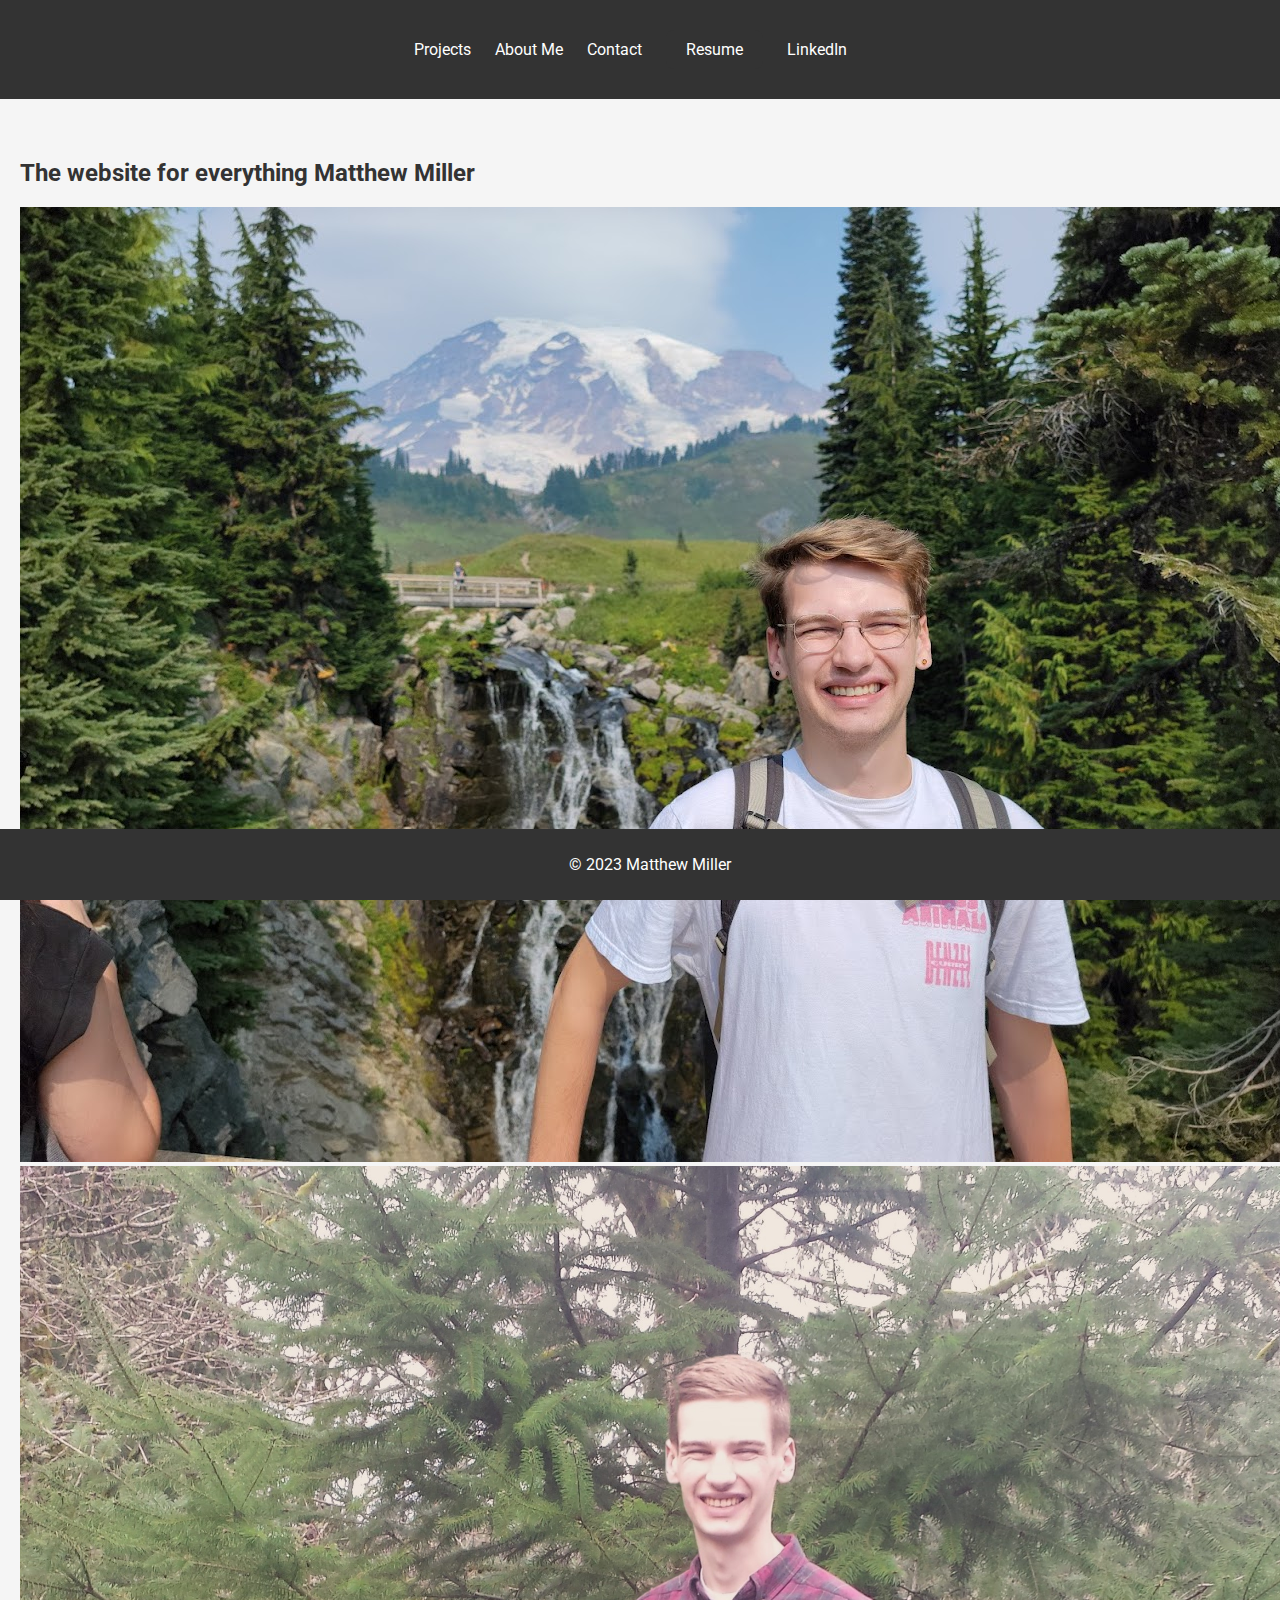
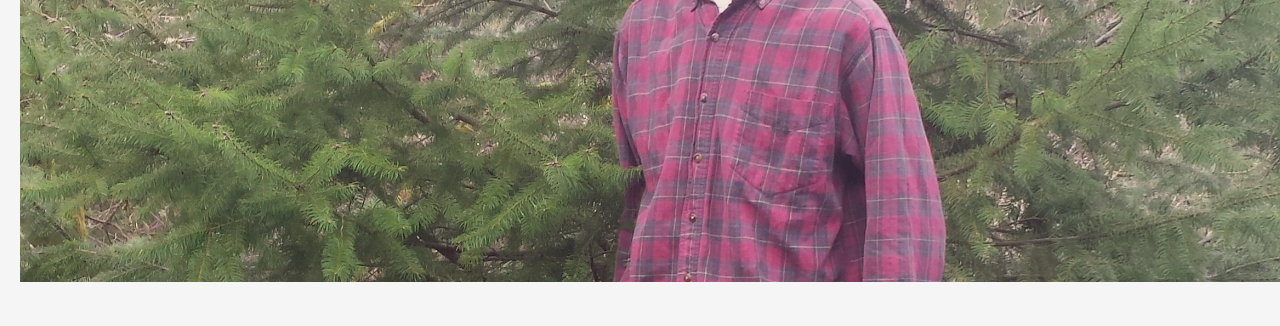
<file: index.html>
<!DOCTYPE html>
<html lang="en">

<head>
    <meta charset="UTF-8">
    <meta name="viewport" content="width=device-width, initial-scale=1.0">
    <title>Matthew Miller</title>
    <link rel="stylesheet" href="styles.css">
    <link href="https://fonts.googleapis.com/css2?family=Roboto:wght@400;700&display=swap" rel="stylesheet">
    <style>
            .bottom-spacer {
                height: 50px; /* Adjust the height as needed */
            }
    </style>
</head>

<body>
    <header>
        <nav>
            <ul>
                <li><a href="projects.html">Projects</a></li>
                <li><a href="about.html">About Me</a></li>
                <li><a href="contact.html">Contact</a></li>
                <li><a href="Resume.pdf" target="_blank" class="resume-link">Resume</a></li>
                <li><a href="https://www.linkedin.com/in/matthewrobertmillerosu/" target="_blank">LinkedIn</a></li>
            </ul>
        </nav>
    </header>

    <!--<section id="projects" class="section">
        <h2>Projects</h2>
        <div class="project">
            <img src="project1.jpg" alt="Project 1">
            <p>Project 1 Description</p>
        </div>
        <div class="project">
            <img src="project2.jpg" alt="Project 2">
            <p>Project 2 Description</p>
        </div>
    </section>

    <section id="resume" class="section">
        <h2>Resume</h2>
        <a href="your_resume.pdf" target="_blank" class="resume-link">Download Resume</a>
        <!-- Add resume content here ->
    </section>

    <section id="about" class="section">
        <h2>About Me</h2>
        <!-- Add your about me content here ->
    </section>-->

    <section id="pictures" class="section">
        <h2>The website for everything Matthew Miller</h2>
        <img src="20220911_115409.jpg" alt="Image 1">
        <img src="pic2.jpg" alt="Image 2" width="1273">
    </section>

    <footer>
        <p>&copy; 2023 Matthew Miller</p>
    </footer>
</body>

</html>
</file>
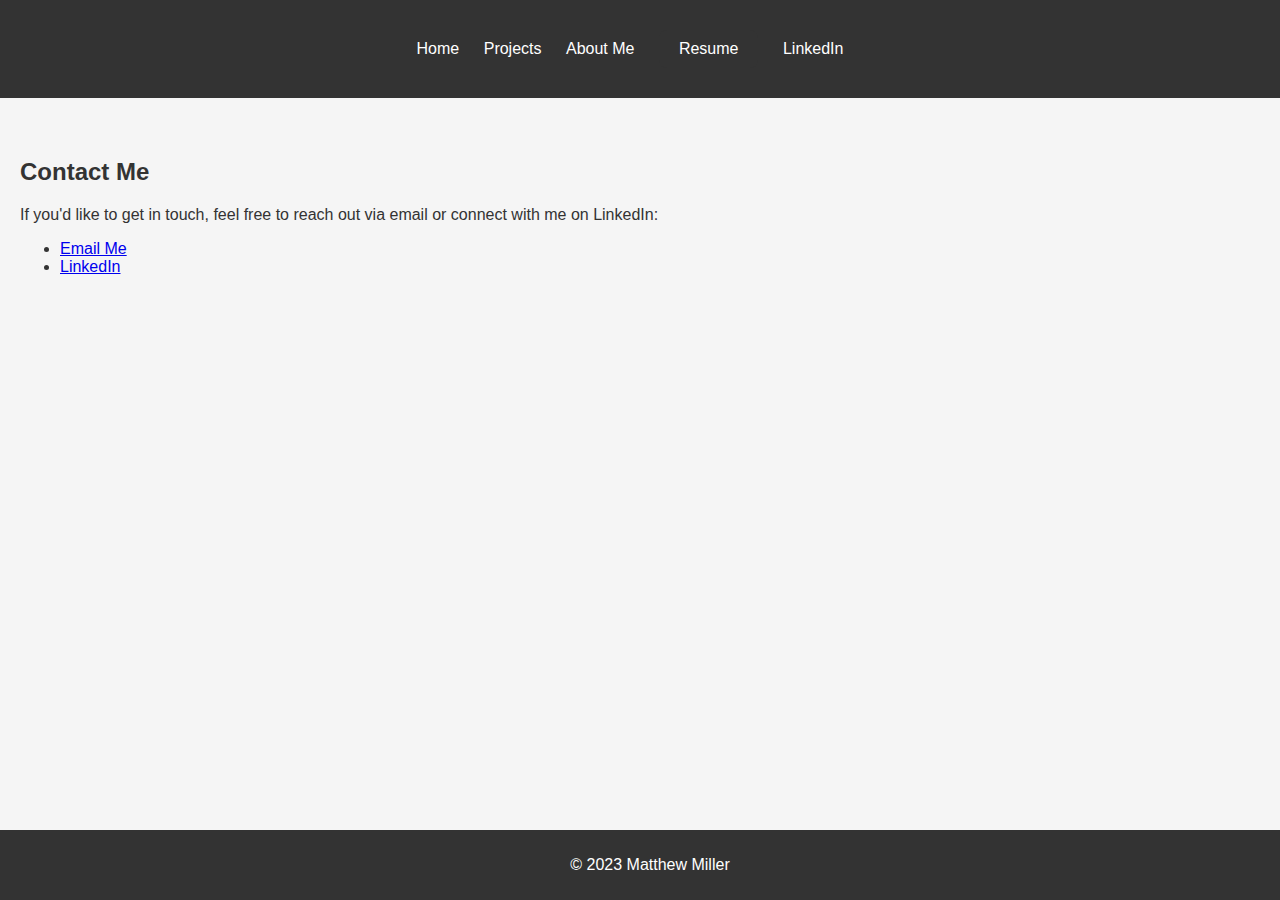
<file: contact.html>
<!DOCTYPE html>
<html lang="en">

<head>
    <meta charset="UTF-8">
    <meta name="viewport" content="width=device-width, initial-scale=1.0">
    <title>Contact Me</title>
    <link rel="stylesheet" href="styles.css">
</head>

<body>
     <header>
        <nav>
            <ul>
                <li><a href="index.html">Home</a></li>
                <li><a href="projects.html">Projects</a></li>
                <li><a href="about.html">About Me</a></li>
                <li><a href="Resume.pdf" target="_blank" class="resume-link">Resume</a></li>
                <li><a href="https://www.linkedin.com/in/matthewrobertmillerosu/" target="_blank">LinkedIn</a></li>
            </ul>
        </nav>
    </header>

    <section id="contact" class="section">
        <h2>Contact Me</h2>
        <p>If you'd like to get in touch, feel free to reach out via email or connect with me on LinkedIn:</p>
        <ul>
            <li><a href="mailto:millema5@oregonstate.edu">Email Me</a></li>
            <li><a href="https://www.linkedin.com/in/matthewrobertmillerosu/" target="_blank">LinkedIn</a></li>
        </ul>
    </section>

    <footer>
        <p>&copy; 2023 Matthew Miller</p>
    </footer>
</body>

</html>
</file>
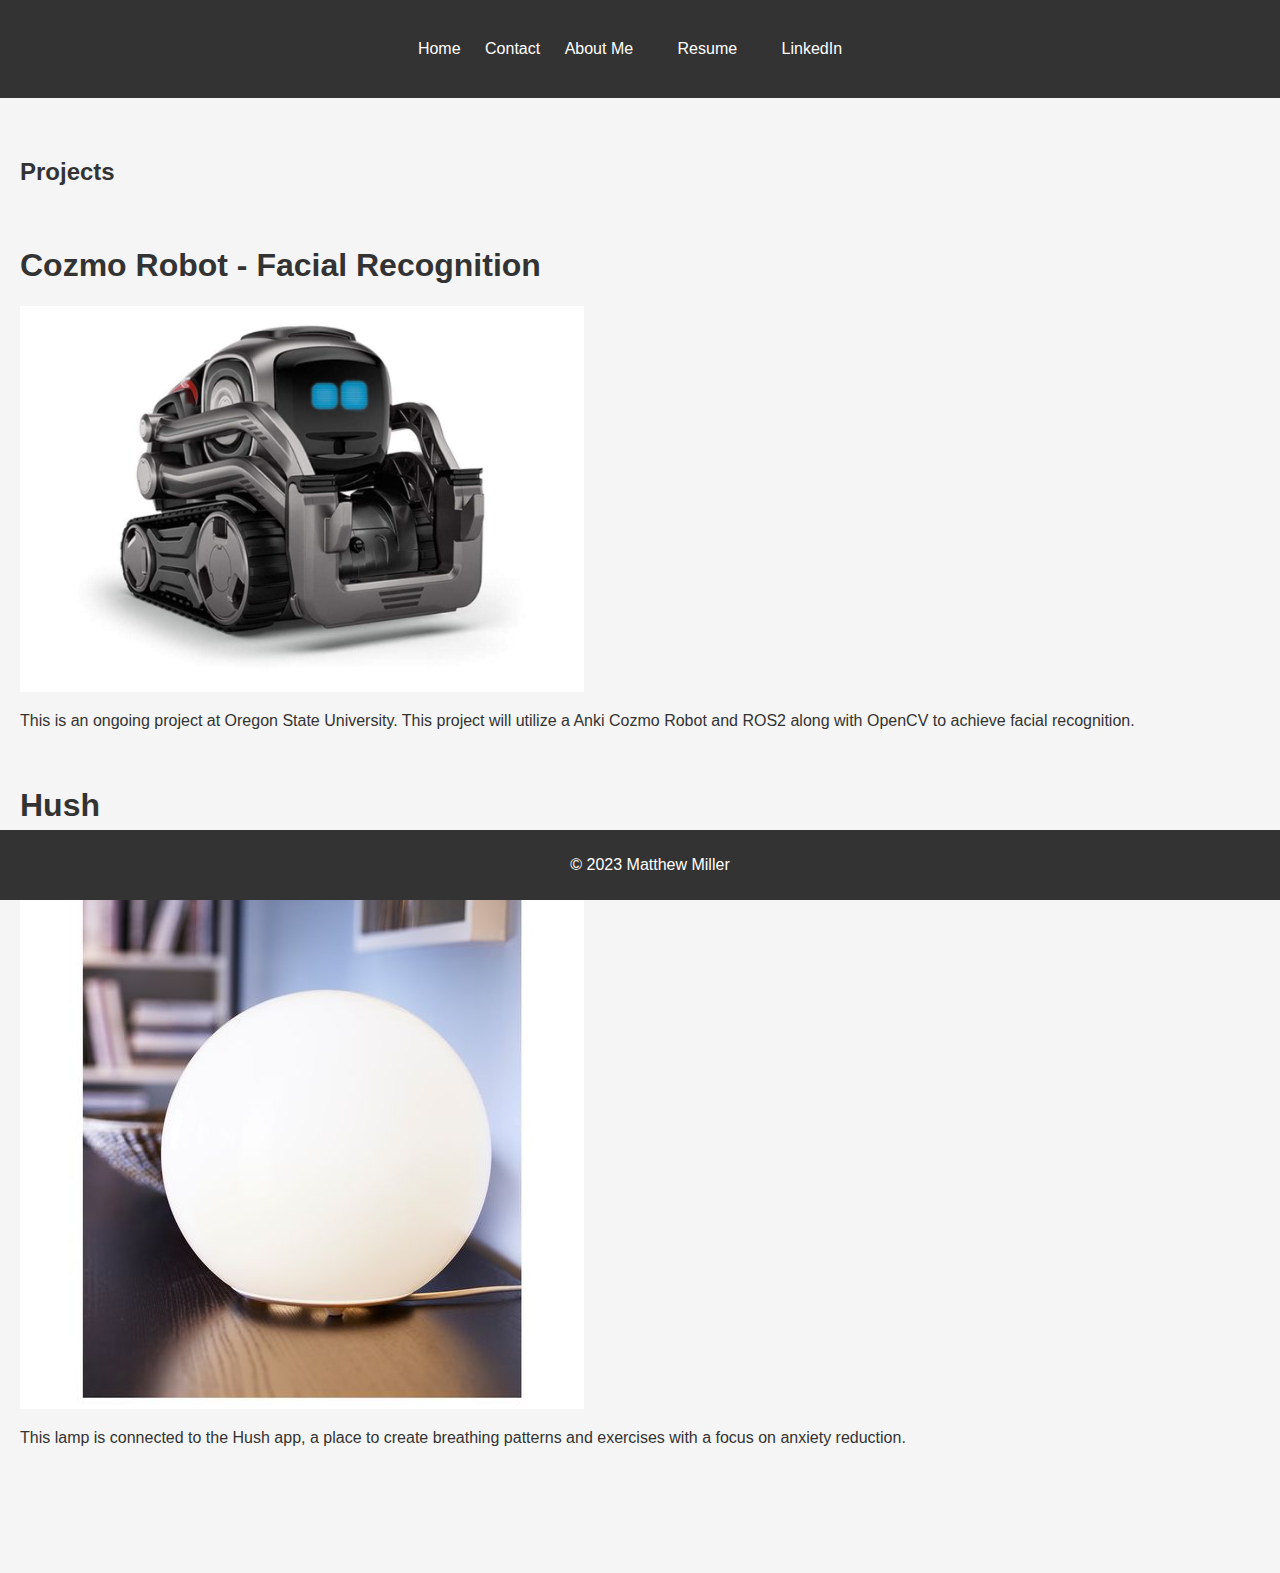
<file: projects.html>
<!DOCTYPE html>
<html lang="en">

<head>
    <meta charset="UTF-8">
    <meta name="viewport" content="width=device-width, initial-scale=1.0">
    <title>Projects</title>
    <link rel="stylesheet" href="styles.css">
</head>

<body>
    <header>
        <nav>
            <ul>
                <li><a href="index.html">Home</a></li>
                <li><a href="contact.html">Contact</a></li>
                <li><a href="about.html">About Me</a></li>
                <li><a href="Resume.pdf" target="_blank" class="resume-link">Resume</a></li>
                <li><a href="https://www.linkedin.com/in/matthewrobertmillerosu/" target="_blank">LinkedIn</a></li>
            </ul>
        </nav>
        <style>
            .bottom-spacer {
                height: 50px; /* Adjust the height as needed */
            }
        </style>
    </header>

    <section id="projects" class="section">
        <h2>Projects</h2>
            <div class="vertical-spacer"></div>

            <h1>Cozmo Robot - Facial Recognition</h1>
            <img src="cozmo.jpg" alt="Cozmo Image" width="564">
            <p>This is an ongoing project at Oregon State University. This project will utilize a Anki Cozmo Robot and ROS2 along with OpenCV to achieve facial recognition.</p>
            <div class="vertical-spacer"></div>

            <h1>Hush</h1>
            <img src="pfpb.jpg" alt="Hush Image">
            <p>This lamp is connected to the Hush app, a place to create breathing patterns and exercises with a focus on anxiety reduction.</p> 
            <div class="vertical-spacer"></div>

    </section>

    <div class="bottom-spacer"></div>
    
    <footer>
        <p>&copy; 2023 Matthew Miller</p>
    </footer>
</body>

</html>
</file>
<file: styles.css>
body {
    font-family: 'Roboto', sans-serif;
    margin: 0;
    padding: 0;
    color: #333;
    background-color: #f5f5f5;
}

.bottom-spacer {
    height: 50px; /* Adjust the height as needed */
}
.vertical-spacer {
    height: 20px; /* Defines the height of the spacer */
}

header {
    background-color: #333;
    color: #fff;
    padding: 10px;
}

nav ul {
    list-style-type: none;
    margin: 0;
    padding: 0;
    text-align: center;
}

nav ul li {
    display: inline-block;
    margin-right: 20px;
}

nav ul li a {
    color: #fff;
    text-decoration: none;
    transition: color 0.3s;
}

nav ul li a:hover {
    color: #bbb;
}

.section {
    padding: 40px 20px;
}

.project {
    text-align: center;
    margin-bottom: 20px;
}

.project img {
    max-width: 90%;
    height: auto;
    border-radius: 8px;
}

.resume-link {
    display: block;
    text-align: center;
    margin: 20px auto;
    padding: 10px 20px;
    background-color: #333;
    color: #fff;
    text-decoration: none;
    border-radius: 8px;
    transition: background-color 0.3s;
}

.resume-link:hover {
    background-color: #555;
}

footer {
    background-color: #333;
    color: #fff;
    text-align: center;
    padding: 10px;
    position: fixed;
    width: 100%;
    bottom: 0;
}
</file>
